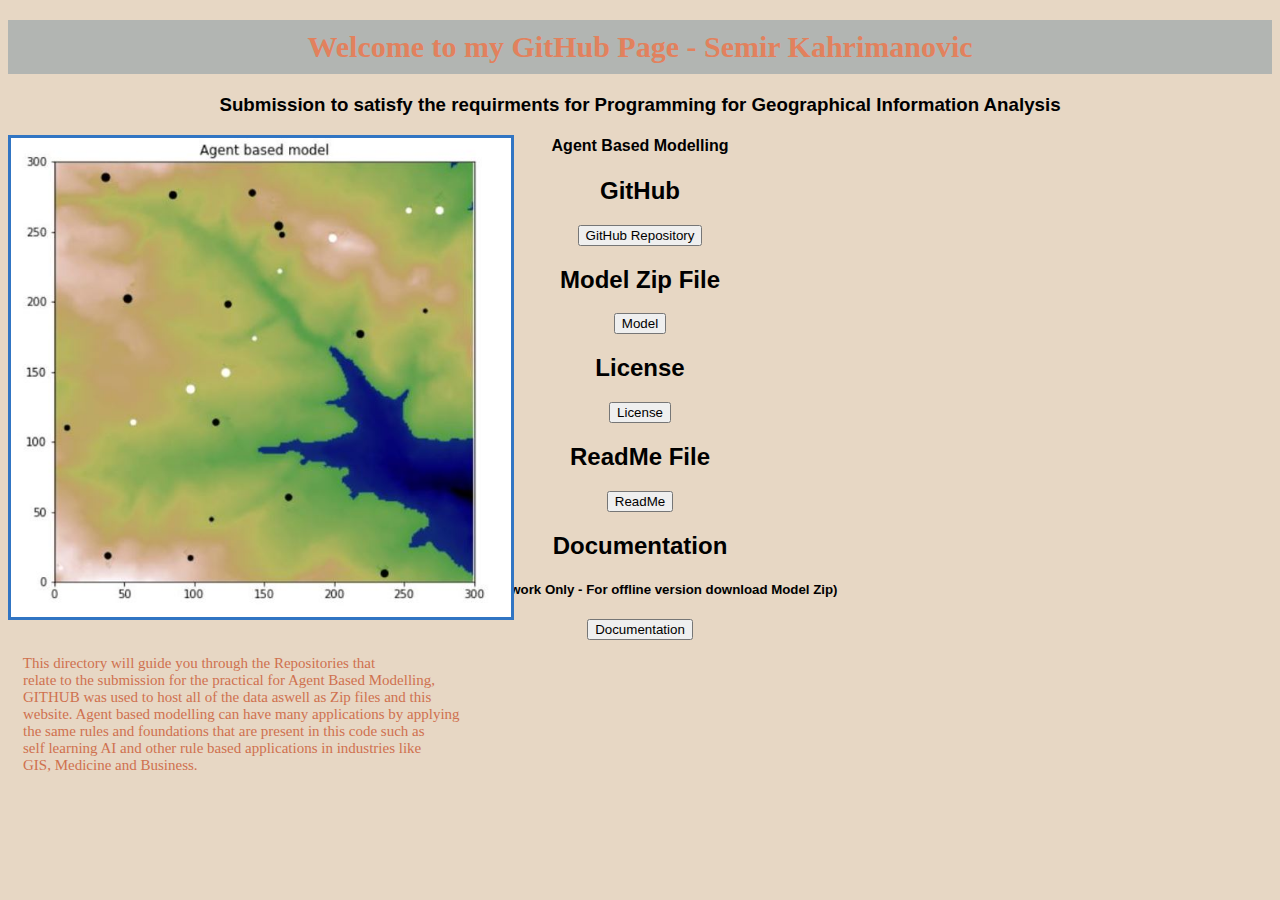
<file: index.html>
<!DOCTYPE html>
<html>

<head>

<title>Index</title>
<!--StyleSheet CSS for designing the HTML page and Text-->
<link rel="stylesheet" href="style.css">    

</head>

 

<Body>

<h1>Welcome to my GitHub Page - Semir Kahrimanovic</h1>
<h3>Submission to satisfy the requirments for Programming for Geographical Information Analysis</h3>


<img src="model.JPG" alt="Screenshot of Model">

<h4>Agent Based Modelling</h4>

<div class="container">
<h2>GitHub</H2>
<button onclick="window.location.href='https://github.com/SemirKahriman/SemirKahriman';" type="button">GitHub Repository</button>
<h2>Model Zip File</h2>
<button onclick="window.location.href='https://github.com/SemirKahriman/SemirKahriman/blob/main/Model.zip';" type="button">Model</button>
<h2>License</h2>
<button onclick="window.location.href='https://github.com/SemirKahriman/SemirKahriman/blob/main/LICENSE.txt';" type="button">License </button>
<h2>ReadMe File</h2>
<button onclick="window.location.href='https://github.com/SemirKahriman/SemirKahriman/blob/main/README.txt';" type="button">ReadMe </button>
<h2>Documentation</h2>
<h5>(Leeds Network Only - For offline version download Model Zip)</h5>
<button onclick="window.location.href='http://dialogplus.leeds.ac.uk/geog5870/web46/python/_build/index.html';" type="button">Documentation</button>
</div>

<pre>
    This directory will guide you through the Repositories that 
    relate to the submission for the practical for Agent Based Modelling, 
    GITHUB was used to host all of the data aswell as Zip files and this 
    website. Agent based modelling can have many applications by applying
    the same rules and foundations that are present in this code such as 
    self learning AI and other rule based applications in industries like
    GIS, Medicine and Business.
</pre>


</Body>

</html>
</file>
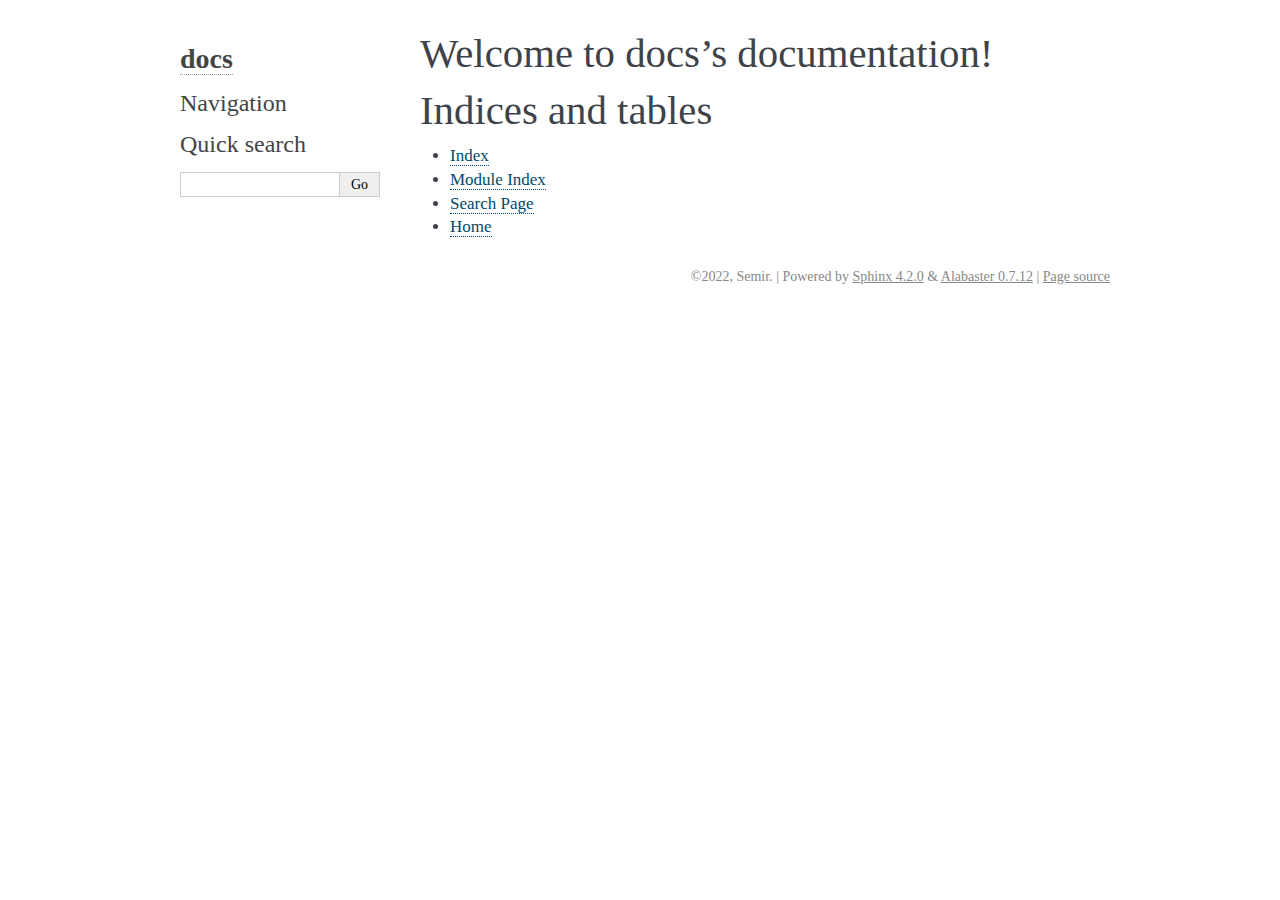
<file: _build/index.html>
<!DOCTYPE html>

<html>
  <head>
    <meta charset="utf-8" />
    <meta name="viewport" content="width=device-width, initial-scale=1.0" /><meta name="generator" content="Docutils 0.17.1: http://docutils.sourceforge.net/" />

    <title>Welcome to docs’s documentation! &#8212; docs 1 documentation</title>
    <link rel="stylesheet" type="text/css" href="_static/pygments.css" />
    <link rel="stylesheet" type="text/css" href="_static/alabaster.css" />
    <script data-url_root="./" id="documentation_options" src="_static/documentation_options.js"></script>
    <script src="_static/jquery.js"></script>
    <script src="_static/underscore.js"></script>
    <script src="_static/doctools.js"></script>
    <link rel="index" title="Index" href="genindex.html" />
    <link rel="search" title="Search" href="search.html" />
   
  <link rel="stylesheet" href="_static/custom.css" type="text/css" />
  
  
  <meta name="viewport" content="width=device-width, initial-scale=0.9, maximum-scale=0.9" />

  </head><body>
  

    <div class="document">
      <div class="documentwrapper">
        <div class="bodywrapper">
          

          <div class="body" role="main">
            
  <section id="welcome-to-docs-s-documentation">
<h1>Welcome to docs’s documentation!<a class="headerlink" href="#welcome-to-docs-s-documentation" title="Permalink to this headline">¶</a></h1>
<div class="toctree-wrapper compound">
</div>
</section>
<section id="indices-and-tables">
<h1>Indices and tables<a class="headerlink" href="#indices-and-tables" title="Permalink to this headline">¶</a></h1>
<ul class="simple">
<li><p><a class="reference internal" href="genindex.html"><span class="std std-ref">Index</span></a></p></li>
<li><p><a class="reference internal" href="py-modindex.html"><span class="std std-ref">Module Index</span></a></p></li>
<li><p><a class="reference internal" href="search.html"><span class="std std-ref">Search Page</span></a></p></li>
<li><p><a class="reference internal" href="https://semirkahriman.github.io/SemirKahriman/"><span class="std std-ref">Home</span></a></p></li>

</ul>
</section>


          </div>
          
        </div>
      </div>
      <div class="sphinxsidebar" role="navigation" aria-label="main navigation">
        <div class="sphinxsidebarwrapper">
<h1 class="logo"><a href="#">docs</a></h1>








<h3>Navigation</h3>

<div class="relations">
<h3>Related Topics</h3>
<ul>
  <li><a href="#">Documentation overview</a><ul>
  </ul></li>
</ul>
</div>
<div id="searchbox" style="display: none" role="search">
  <h3 id="searchlabel">Quick search</h3>
    <div class="searchformwrapper">
    <form class="search" action="search.html" method="get">
      <input type="text" name="q" aria-labelledby="searchlabel" autocomplete="off" autocorrect="off" autocapitalize="off" spellcheck="false"/>
      <input type="submit" value="Go" />
    </form>
    </div>
</div>
<script>$('#searchbox').show(0);</script>








        </div>
      </div>
      <div class="clearer"></div>
    </div>
    <div class="footer">
      &copy;2022, Semir.
      
      |
      Powered by <a href="http://sphinx-doc.org/">Sphinx 4.2.0</a>
      &amp; <a href="https://github.com/bitprophet/alabaster">Alabaster 0.7.12</a>
      
      |
      <a href="_sources/index.rst.txt"
          rel="nofollow">Page source</a>
    </div>

    

    
  </body>
</html>
</file>
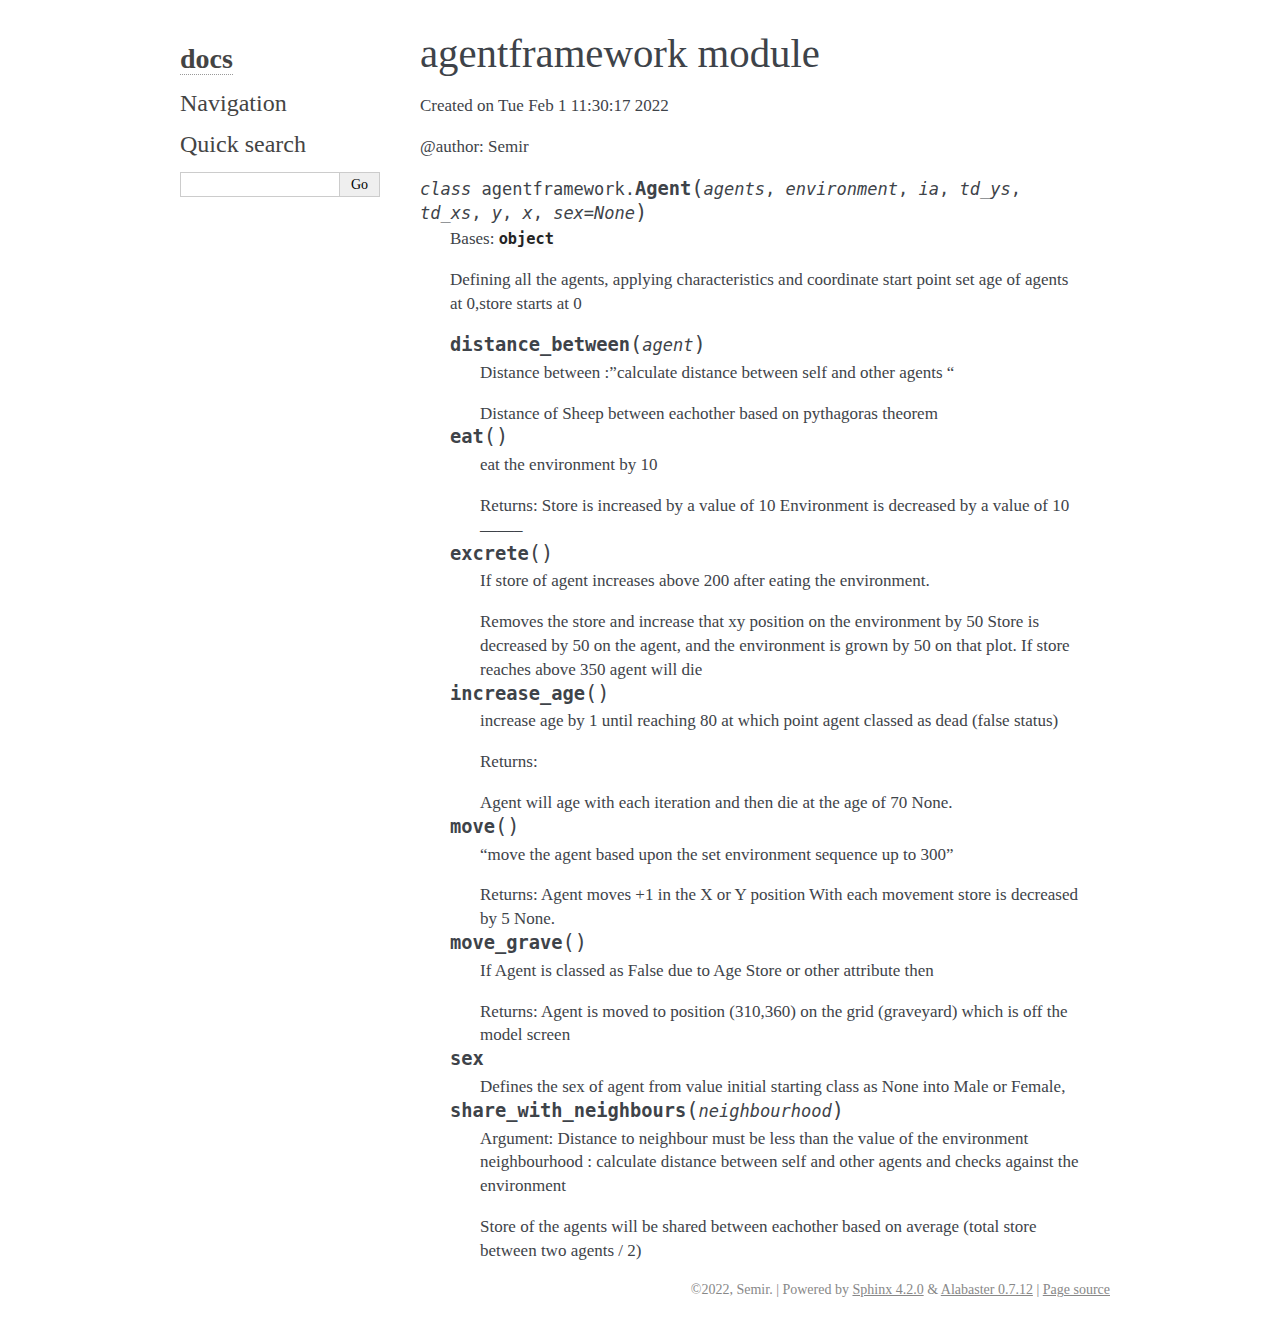
<file: _build/agentframework.html>
<!DOCTYPE html>

<html>
  <head>
    <meta charset="utf-8" />
    <meta name="viewport" content="width=device-width, initial-scale=1.0" /><meta name="generator" content="Docutils 0.17.1: http://docutils.sourceforge.net/" />

    <title>agentframework module &#8212; docs 1 documentation</title>
    <link rel="stylesheet" type="text/css" href="_static/pygments.css" />
    <link rel="stylesheet" type="text/css" href="_static/alabaster.css" />
    <script data-url_root="./" id="documentation_options" src="_static/documentation_options.js"></script>
    <script src="_static/jquery.js"></script>
    <script src="_static/underscore.js"></script>
    <script src="_static/doctools.js"></script>
    <link rel="index" title="Index" href="genindex.html" />
    <link rel="search" title="Search" href="search.html" />
   
  <link rel="stylesheet" href="_static/custom.css" type="text/css" />
  
  
  <meta name="viewport" content="width=device-width, initial-scale=0.9, maximum-scale=0.9" />

  </head><body>
  

    <div class="document">
      <div class="documentwrapper">
        <div class="bodywrapper">
          

          <div class="body" role="main">
            
  <section id="module-agentframework">
<span id="agentframework-module"></span><h1>agentframework module<a class="headerlink" href="#module-agentframework" title="Permalink to this headline">¶</a></h1>
<p>Created on Tue Feb  1 11:30:17 2022</p>
<p>&#64;author: Semir</p>
<dl class="py class">
<dt class="sig sig-object py" id="agentframework.Agent">
<em class="property"><span class="pre">class</span> </em><span class="sig-prename descclassname"><span class="pre">agentframework.</span></span><span class="sig-name descname"><span class="pre">Agent</span></span><span class="sig-paren">(</span><em class="sig-param"><span class="n"><span class="pre">agents</span></span></em>, <em class="sig-param"><span class="n"><span class="pre">environment</span></span></em>, <em class="sig-param"><span class="n"><span class="pre">ia</span></span></em>, <em class="sig-param"><span class="n"><span class="pre">td_ys</span></span></em>, <em class="sig-param"><span class="n"><span class="pre">td_xs</span></span></em>, <em class="sig-param"><span class="n"><span class="pre">y</span></span></em>, <em class="sig-param"><span class="n"><span class="pre">x</span></span></em>, <em class="sig-param"><span class="n"><span class="pre">sex</span></span><span class="o"><span class="pre">=</span></span><span class="default_value"><span class="pre">None</span></span></em><span class="sig-paren">)</span><a class="headerlink" href="#agentframework.Agent" title="Permalink to this definition">¶</a></dt>
<dd><p>Bases: <code class="xref py py-class docutils literal notranslate"><span class="pre">object</span></code></p>
<p>Defining all the agents, applying characteristics and coordinate start point set age of agents at 0,store starts at 0</p>
<dl class="py method">
<dt class="sig sig-object py" id="agentframework.Agent.distance_between">
<span class="sig-name descname"><span class="pre">distance_between</span></span><span class="sig-paren">(</span><em class="sig-param"><span class="n"><span class="pre">agent</span></span></em><span class="sig-paren">)</span><a class="headerlink" href="#agentframework.Agent.distance_between" title="Permalink to this definition">¶</a></dt>
<dd><p>Distance between :”calculate distance between self and other agents “</p>
<p>Distance of Sheep between eachother based on pythagoras theorem</p>
</dd></dl>

<dl class="py method">
<dt class="sig sig-object py" id="agentframework.Agent.eat">
<span class="sig-name descname"><span class="pre">eat</span></span><span class="sig-paren">(</span><span class="sig-paren">)</span><a class="headerlink" href="#agentframework.Agent.eat" title="Permalink to this definition">¶</a></dt>
<dd><p>eat the environment by 10</p>
<p>Returns:
Store is increased by a value of 10
Environment is decreased by a value of 10
——–</p>
</dd></dl>

<dl class="py method">
<dt class="sig sig-object py" id="agentframework.Agent.excrete">
<span class="sig-name descname"><span class="pre">excrete</span></span><span class="sig-paren">(</span><span class="sig-paren">)</span><a class="headerlink" href="#agentframework.Agent.excrete" title="Permalink to this definition">¶</a></dt>
<dd><p>If store of agent increases above 200 after eating the environment.</p>
<p>Removes the store and increase that xy position on the environment by 50
Store is decreased by 50 on the agent, and the environment is grown by 50 on that plot. 
If store reaches above 350 agent will die</p>
</dd></dl>

<dl class="py method">
<dt class="sig sig-object py" id="agentframework.Agent.increase_age">
<span class="sig-name descname"><span class="pre">increase_age</span></span><span class="sig-paren">(</span><span class="sig-paren">)</span><a class="headerlink" href="#agentframework.Agent.increase_age" title="Permalink to this definition">¶</a></dt>
<dd><p>increase age by 1 until reaching 80 at which point agent classed as dead (false status)</p>
<p>Returns:</p>
<p>Agent will age with each iteration and then die at the age of 70
None.</p>
</dd></dl>

<dl class="py method">
<dt class="sig sig-object py" id="agentframework.Agent.move">
<span class="sig-name descname"><span class="pre">move</span></span><span class="sig-paren">(</span><span class="sig-paren">)</span><a class="headerlink" href="#agentframework.Agent.move" title="Permalink to this definition">¶</a></dt>
<dd><p>“move the agent based upon the set environment sequence up to 300”</p>
<p>Returns:
Agent moves +1 in the X or Y position
With each movement store is decreased by 5
None.</p>
</dd></dl>

<dl class="py method">
<dt class="sig sig-object py" id="agentframework.Agent.move_grave">
<span class="sig-name descname"><span class="pre">move_grave</span></span><span class="sig-paren">(</span><span class="sig-paren">)</span><a class="headerlink" href="#agentframework.Agent.move_grave" title="Permalink to this definition">¶</a></dt>
<dd><p>If Agent is classed as False due to Age Store or other attribute then</p>
<p>Returns:
Agent is moved to position (310,360) on the grid (graveyard) which is off the model screen</p>
</dd></dl>

<dl class="py attribute">
<dt class="sig sig-object py" id="agentframework.Agent.sex">
<span class="sig-name descname"><span class="pre">sex</span></span><a class="headerlink" href="#agentframework.Agent.sex" title="Permalink to this definition">¶</a></dt>
<dd><p>Defines the sex of agent from value initial starting class as None into Male or Female,</p>
</dd></dl>

<dl class="py method">
<dt class="sig sig-object py" id="agentframework.Agent.share_with_neighbours">
<span class="sig-name descname"><span class="pre">share_with_neighbours</span></span><span class="sig-paren">(</span><em class="sig-param"><span class="n"><span class="pre">neighbourhood</span></span></em><span class="sig-paren">)</span><a class="headerlink" href="#agentframework.Agent.share_with_neighbours" title="Permalink to this definition">¶</a></dt>
<dd><p>Argument: Distance to neighbour must be less than the value of the environment
neighbourhood : calculate distance between self and other agents and checks against the environment</p>
<p>Store of the agents will be shared between eachother based on average (total store between two agents / 2)</p>
</dd></dl>

</dd></dl>

</section>


          </div>
          
        </div>
      </div>
      <div class="sphinxsidebar" role="navigation" aria-label="main navigation">
        <div class="sphinxsidebarwrapper">
<h1 class="logo"><a href="index.html">docs</a></h1>








<h3>Navigation</h3>

<div class="relations">
<h3>Related Topics</h3>
<ul>
  <li><a href="index.html">Documentation overview</a><ul>
  </ul></li>
</ul>
</div>
<div id="searchbox" style="display: none" role="search">
  <h3 id="searchlabel">Quick search</h3>
    <div class="searchformwrapper">
    <form class="search" action="search.html" method="get">
      <input type="text" name="q" aria-labelledby="searchlabel" autocomplete="off" autocorrect="off" autocapitalize="off" spellcheck="false"/>
      <input type="submit" value="Go" />
    </form>
    </div>
</div>
<script>$('#searchbox').show(0);</script>








        </div>
      </div>
      <div class="clearer"></div>
    </div>
    <div class="footer">
      &copy;2022, Semir.
      
      |
      Powered by <a href="http://sphinx-doc.org/">Sphinx 4.2.0</a>
      &amp; <a href="https://github.com/bitprophet/alabaster">Alabaster 0.7.12</a>
      
      |
      <a href="_sources/agentframework.rst.txt"
          rel="nofollow">Page source</a>
    </div>

    

    
  </body>
</html>
</file>
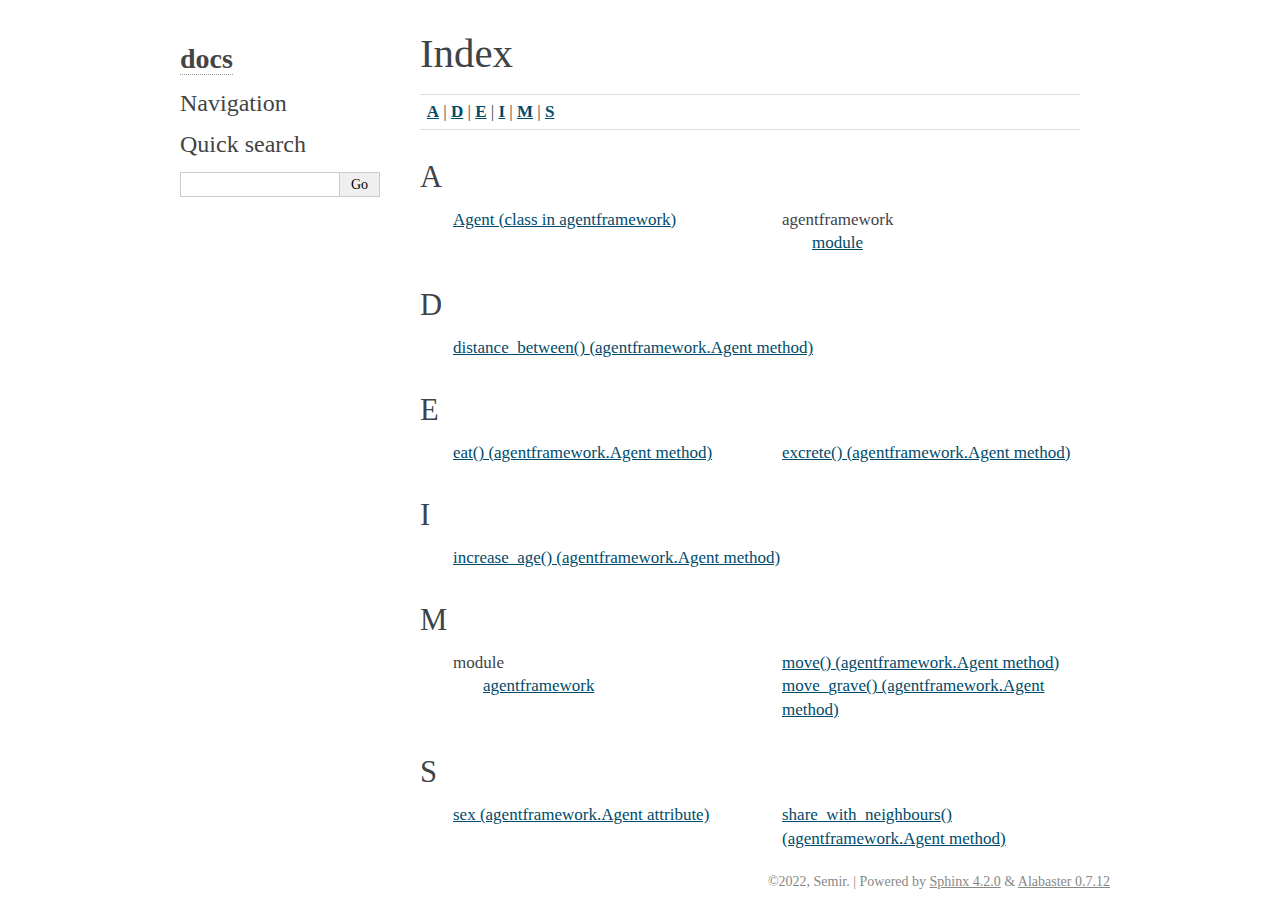
<file: _build/genindex.html>
<!DOCTYPE html>

<html>
  <head>
    <meta charset="utf-8" />
    <meta name="viewport" content="width=device-width, initial-scale=1.0" />
    <title>Index &#8212; docs 1 documentation</title>
    <link rel="stylesheet" type="text/css" href="_static/pygments.css" />
    <link rel="stylesheet" type="text/css" href="_static/alabaster.css" />
    <script data-url_root="./" id="documentation_options" src="_static/documentation_options.js"></script>
    <script src="_static/jquery.js"></script>
    <script src="_static/underscore.js"></script>
    <script src="_static/doctools.js"></script>
    <link rel="index" title="Index" href="#" />
    <link rel="search" title="Search" href="search.html" />
   
  <link rel="stylesheet" href="_static/custom.css" type="text/css" />
  
  
  <meta name="viewport" content="width=device-width, initial-scale=0.9, maximum-scale=0.9" />

  </head><body>
  

    <div class="document">
      <div class="documentwrapper">
        <div class="bodywrapper">
          

          <div class="body" role="main">
            

<h1 id="index">Index</h1>

<div class="genindex-jumpbox">
 <a href="#A"><strong>A</strong></a>
 | <a href="#D"><strong>D</strong></a>
 | <a href="#E"><strong>E</strong></a>
 | <a href="#I"><strong>I</strong></a>
 | <a href="#M"><strong>M</strong></a>
 | <a href="#S"><strong>S</strong></a>
 
</div>
<h2 id="A">A</h2>
<table style="width: 100%" class="indextable genindextable"><tr>
  <td style="width: 33%; vertical-align: top;"><ul>
      <li><a href="agentframework.html#agentframework.Agent">Agent (class in agentframework)</a>
</li>
  </ul></td>
  <td style="width: 33%; vertical-align: top;"><ul>
      <li>
    agentframework

      <ul>
        <li><a href="agentframework.html#module-agentframework">module</a>
</li>
      </ul></li>
  </ul></td>
</tr></table>

<h2 id="D">D</h2>
<table style="width: 100%" class="indextable genindextable"><tr>
  <td style="width: 33%; vertical-align: top;"><ul>
      <li><a href="agentframework.html#agentframework.Agent.distance_between">distance_between() (agentframework.Agent method)</a>
</li>
  </ul></td>
</tr></table>

<h2 id="E">E</h2>
<table style="width: 100%" class="indextable genindextable"><tr>
  <td style="width: 33%; vertical-align: top;"><ul>
      <li><a href="agentframework.html#agentframework.Agent.eat">eat() (agentframework.Agent method)</a>
</li>
  </ul></td>
  <td style="width: 33%; vertical-align: top;"><ul>
      <li><a href="agentframework.html#agentframework.Agent.excrete">excrete() (agentframework.Agent method)</a>
</li>
  </ul></td>
</tr></table>

<h2 id="I">I</h2>
<table style="width: 100%" class="indextable genindextable"><tr>
  <td style="width: 33%; vertical-align: top;"><ul>
      <li><a href="agentframework.html#agentframework.Agent.increase_age">increase_age() (agentframework.Agent method)</a>
</li>
  </ul></td>
</tr></table>

<h2 id="M">M</h2>
<table style="width: 100%" class="indextable genindextable"><tr>
  <td style="width: 33%; vertical-align: top;"><ul>
      <li>
    module

      <ul>
        <li><a href="agentframework.html#module-agentframework">agentframework</a>
</li>
      </ul></li>
  </ul></td>
  <td style="width: 33%; vertical-align: top;"><ul>
      <li><a href="agentframework.html#agentframework.Agent.move">move() (agentframework.Agent method)</a>
</li>
      <li><a href="agentframework.html#agentframework.Agent.move_grave">move_grave() (agentframework.Agent method)</a>
</li>
  </ul></td>
</tr></table>

<h2 id="S">S</h2>
<table style="width: 100%" class="indextable genindextable"><tr>
  <td style="width: 33%; vertical-align: top;"><ul>
      <li><a href="agentframework.html#agentframework.Agent.sex">sex (agentframework.Agent attribute)</a>
</li>
  </ul></td>
  <td style="width: 33%; vertical-align: top;"><ul>
      <li><a href="agentframework.html#agentframework.Agent.share_with_neighbours">share_with_neighbours() (agentframework.Agent method)</a>
</li>
  </ul></td>
</tr></table>



          </div>
          
        </div>
      </div>
      <div class="sphinxsidebar" role="navigation" aria-label="main navigation">
        <div class="sphinxsidebarwrapper">
<h1 class="logo"><a href="index.html">docs</a></h1>








<h3>Navigation</h3>

<div class="relations">
<h3>Related Topics</h3>
<ul>
  <li><a href="index.html">Documentation overview</a><ul>
  </ul></li>
</ul>
</div>
<div id="searchbox" style="display: none" role="search">
  <h3 id="searchlabel">Quick search</h3>
    <div class="searchformwrapper">
    <form class="search" action="search.html" method="get">
      <input type="text" name="q" aria-labelledby="searchlabel" autocomplete="off" autocorrect="off" autocapitalize="off" spellcheck="false"/>
      <input type="submit" value="Go" />
    </form>
    </div>
</div>
<script>$('#searchbox').show(0);</script>








        </div>
      </div>
      <div class="clearer"></div>
    </div>
    <div class="footer">
      &copy;2022, Semir.
      
      |
      Powered by <a href="http://sphinx-doc.org/">Sphinx 4.2.0</a>
      &amp; <a href="https://github.com/bitprophet/alabaster">Alabaster 0.7.12</a>
      
    </div>

    

    
  </body>
</html>
</file>
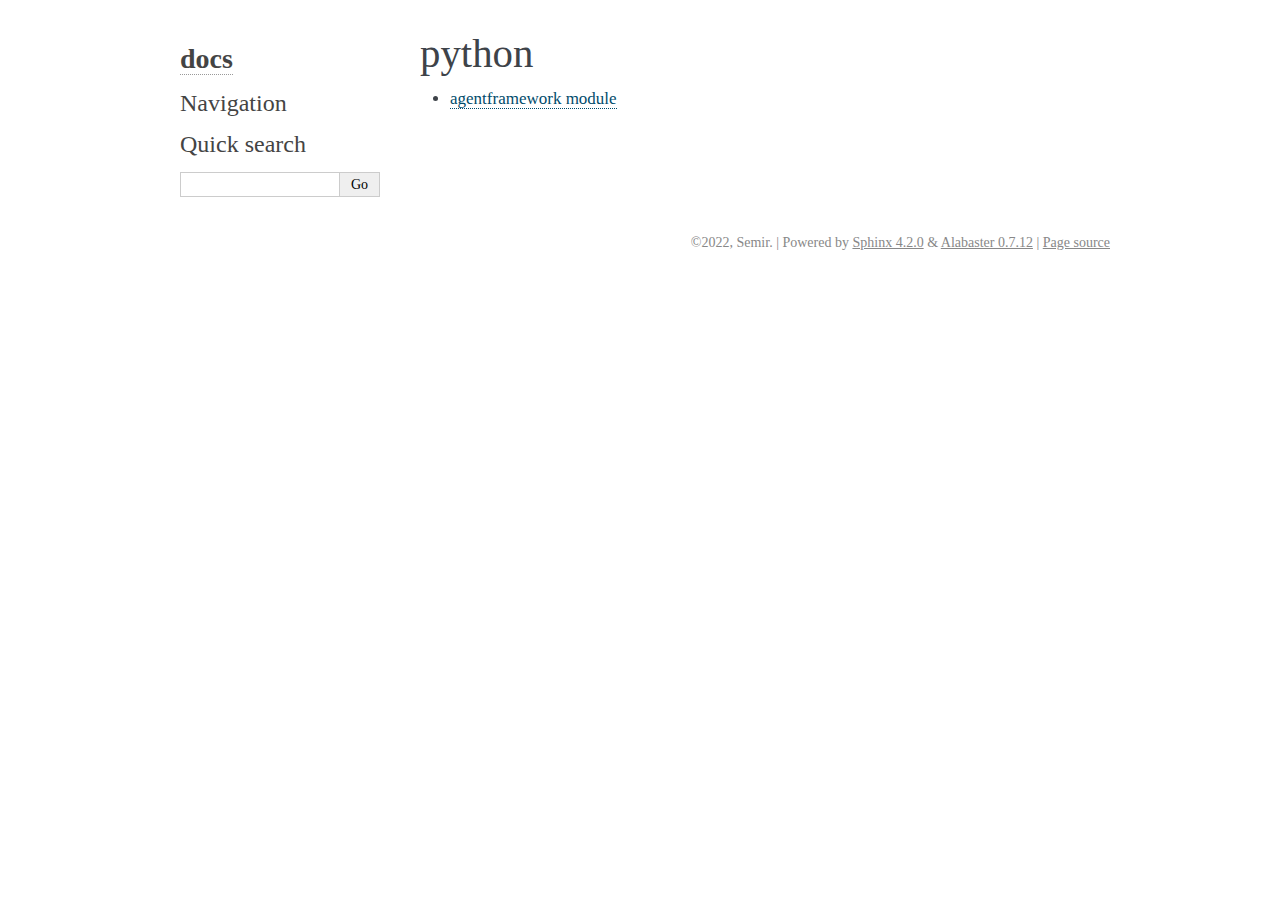
<file: _build/modules.html>
<!DOCTYPE html>

<html>
  <head>
    <meta charset="utf-8" />
    <meta name="viewport" content="width=device-width, initial-scale=1.0" /><meta name="generator" content="Docutils 0.17.1: http://docutils.sourceforge.net/" />

    <title>python &#8212; docs 1 documentation</title>
    <link rel="stylesheet" type="text/css" href="_static/pygments.css" />
    <link rel="stylesheet" type="text/css" href="_static/alabaster.css" />
    <script data-url_root="./" id="documentation_options" src="_static/documentation_options.js"></script>
    <script src="_static/jquery.js"></script>
    <script src="_static/underscore.js"></script>
    <script src="_static/doctools.js"></script>
    <link rel="index" title="Index" href="genindex.html" />
    <link rel="search" title="Search" href="search.html" />
   
  <link rel="stylesheet" href="_static/custom.css" type="text/css" />
  
  
  <meta name="viewport" content="width=device-width, initial-scale=0.9, maximum-scale=0.9" />

  </head><body>
  

    <div class="document">
      <div class="documentwrapper">
        <div class="bodywrapper">
          

          <div class="body" role="main">
            
  <section id="python">
<h1>python<a class="headerlink" href="#python" title="Permalink to this headline">¶</a></h1>
<div class="toctree-wrapper compound">
<ul>
<li class="toctree-l1"><a class="reference internal" href="agentframework.html">agentframework module</a></li>
</ul>
</div>
</section>


          </div>
          
        </div>
      </div>
      <div class="sphinxsidebar" role="navigation" aria-label="main navigation">
        <div class="sphinxsidebarwrapper">
<h1 class="logo"><a href="index.html">docs</a></h1>








<h3>Navigation</h3>

<div class="relations">
<h3>Related Topics</h3>
<ul>
  <li><a href="index.html">Documentation overview</a><ul>
  </ul></li>
</ul>
</div>
<div id="searchbox" style="display: none" role="search">
  <h3 id="searchlabel">Quick search</h3>
    <div class="searchformwrapper">
    <form class="search" action="search.html" method="get">
      <input type="text" name="q" aria-labelledby="searchlabel" autocomplete="off" autocorrect="off" autocapitalize="off" spellcheck="false"/>
      <input type="submit" value="Go" />
    </form>
    </div>
</div>
<script>$('#searchbox').show(0);</script>








        </div>
      </div>
      <div class="clearer"></div>
    </div>
    <div class="footer">
      &copy;2022, Semir.
      
      |
      Powered by <a href="http://sphinx-doc.org/">Sphinx 4.2.0</a>
      &amp; <a href="https://github.com/bitprophet/alabaster">Alabaster 0.7.12</a>
      
      |
      <a href="_sources/modules.rst.txt"
          rel="nofollow">Page source</a>
    </div>

    

    
  </body>
</html>
</file>
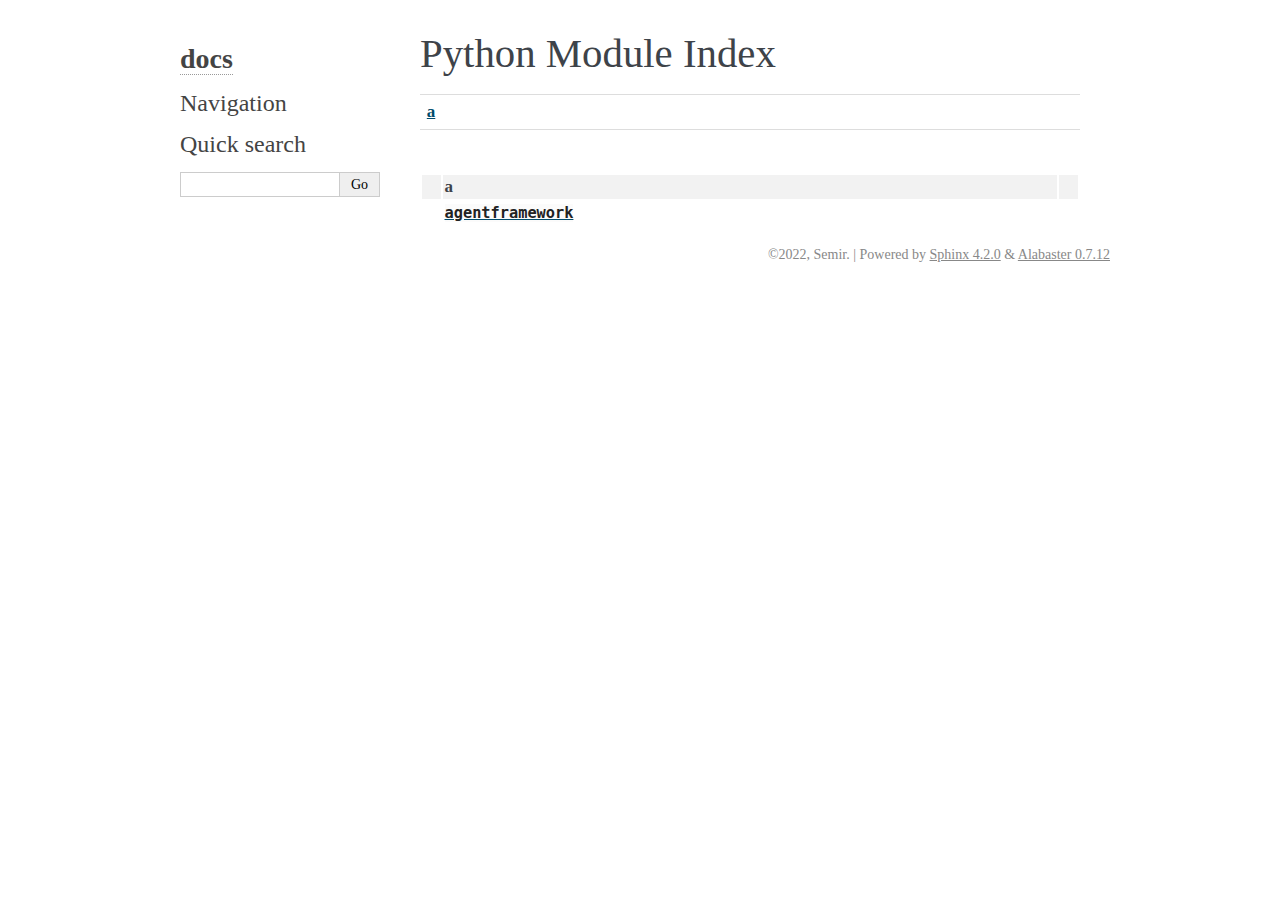
<file: _build/py-modindex.html>
<!DOCTYPE html>

<html>
  <head>
    <meta charset="utf-8" />
    <meta name="viewport" content="width=device-width, initial-scale=1.0" />
    <title>Python Module Index &#8212; docs 1 documentation</title>
    <link rel="stylesheet" type="text/css" href="_static/pygments.css" />
    <link rel="stylesheet" type="text/css" href="_static/alabaster.css" />
    <script data-url_root="./" id="documentation_options" src="_static/documentation_options.js"></script>
    <script src="_static/jquery.js"></script>
    <script src="_static/underscore.js"></script>
    <script src="_static/doctools.js"></script>
    <link rel="index" title="Index" href="genindex.html" />
    <link rel="search" title="Search" href="search.html" />

   
  <link rel="stylesheet" href="_static/custom.css" type="text/css" />
  
  
  <meta name="viewport" content="width=device-width, initial-scale=0.9, maximum-scale=0.9" />


    <script>
      DOCUMENTATION_OPTIONS.COLLAPSE_INDEX = true;
    </script>


  </head><body>
  

    <div class="document">
      <div class="documentwrapper">
        <div class="bodywrapper">
          

          <div class="body" role="main">
            

   <h1>Python Module Index</h1>

   <div class="modindex-jumpbox">
   <a href="#cap-a"><strong>a</strong></a>
   </div>

   <table class="indextable modindextable">
     <tr class="pcap"><td></td><td>&#160;</td><td></td></tr>
     <tr class="cap" id="cap-a"><td></td><td>
       <strong>a</strong></td><td></td></tr>
     <tr>
       <td></td>
       <td>
       <a href="agentframework.html#module-agentframework"><code class="xref">agentframework</code></a></td><td>
       <em></em></td></tr>
   </table>


          </div>
          
        </div>
      </div>
      <div class="sphinxsidebar" role="navigation" aria-label="main navigation">
        <div class="sphinxsidebarwrapper">
<h1 class="logo"><a href="index.html">docs</a></h1>








<h3>Navigation</h3>

<div class="relations">
<h3>Related Topics</h3>
<ul>
  <li><a href="index.html">Documentation overview</a><ul>
  </ul></li>
</ul>
</div>
<div id="searchbox" style="display: none" role="search">
  <h3 id="searchlabel">Quick search</h3>
    <div class="searchformwrapper">
    <form class="search" action="search.html" method="get">
      <input type="text" name="q" aria-labelledby="searchlabel" autocomplete="off" autocorrect="off" autocapitalize="off" spellcheck="false"/>
      <input type="submit" value="Go" />
    </form>
    </div>
</div>
<script>$('#searchbox').show(0);</script>








        </div>
      </div>
      <div class="clearer"></div>
    </div>
    <div class="footer">
      &copy;2022, Semir.
      
      |
      Powered by <a href="http://sphinx-doc.org/">Sphinx 4.2.0</a>
      &amp; <a href="https://github.com/bitprophet/alabaster">Alabaster 0.7.12</a>
      
    </div>

    

    
  </body>
</html>
</file>
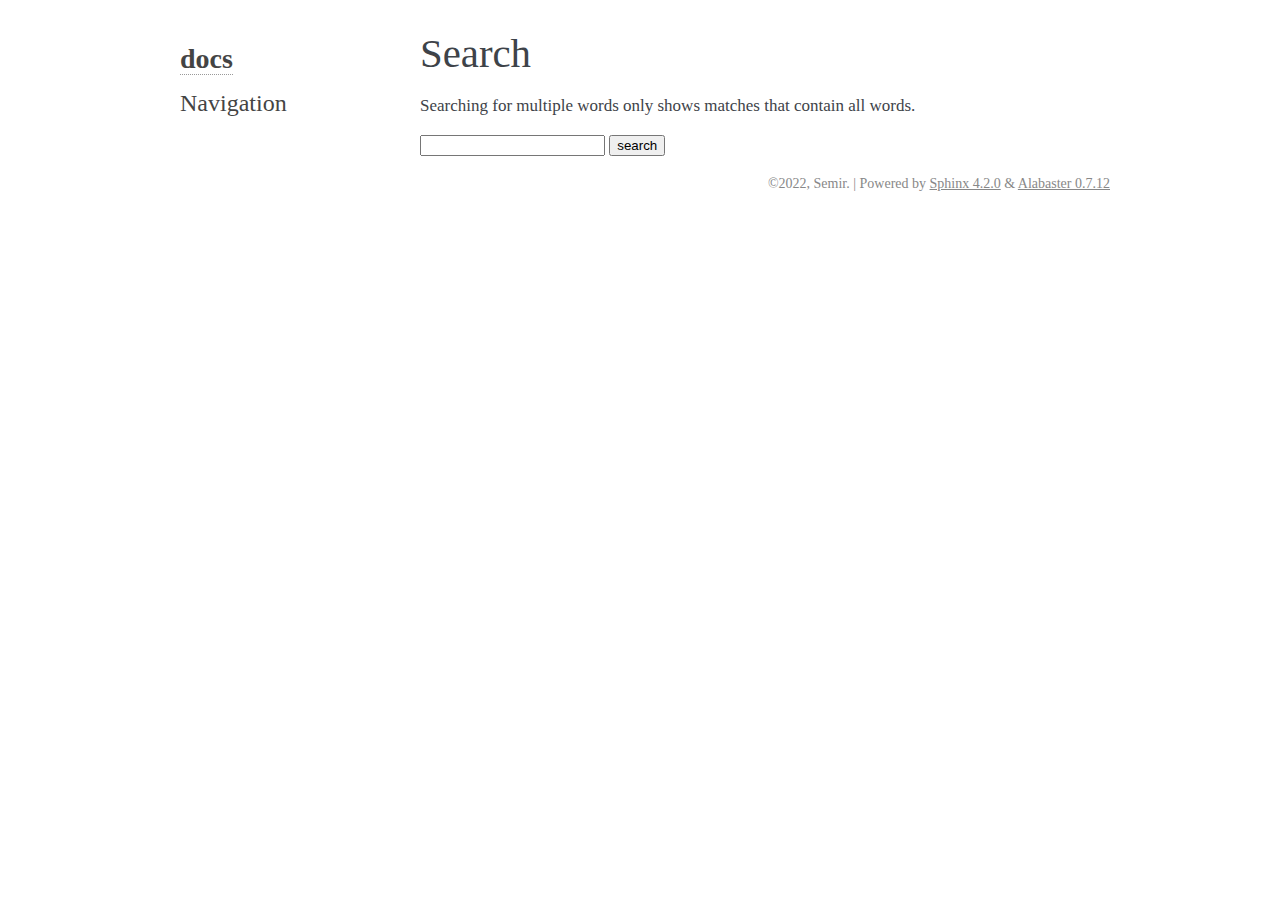
<file: _build/search.html>
<!DOCTYPE html>

<html>
  <head>
    <meta charset="utf-8" />
    <meta name="viewport" content="width=device-width, initial-scale=1.0" />
    <title>Search &#8212; docs 1 documentation</title>
    <link rel="stylesheet" type="text/css" href="_static/pygments.css" />
    <link rel="stylesheet" type="text/css" href="_static/alabaster.css" />
    
    <script data-url_root="./" id="documentation_options" src="_static/documentation_options.js"></script>
    <script src="_static/jquery.js"></script>
    <script src="_static/underscore.js"></script>
    <script src="_static/doctools.js"></script>
    <script src="_static/searchtools.js"></script>
    <script src="_static/language_data.js"></script>
    <link rel="index" title="Index" href="genindex.html" />
    <link rel="search" title="Search" href="#" />
  <script src="searchindex.js" defer></script>
  
   
  <link rel="stylesheet" href="_static/custom.css" type="text/css" />
  
  
  <meta name="viewport" content="width=device-width, initial-scale=0.9, maximum-scale=0.9" />


  </head><body>
  

    <div class="document">
      <div class="documentwrapper">
        <div class="bodywrapper">
          

          <div class="body" role="main">
            
  <h1 id="search-documentation">Search</h1>
  
  <noscript>
  <div class="admonition warning">
  <p>
    Please activate JavaScript to enable the search
    functionality.
  </p>
  </div>
  </noscript>
  
  
  <p>
    Searching for multiple words only shows matches that contain
    all words.
  </p>
  
  
  <form action="" method="get">
    <input type="text" name="q" aria-labelledby="search-documentation" value="" autocomplete="off" autocorrect="off" autocapitalize="off" spellcheck="false"/>
    <input type="submit" value="search" />
    <span id="search-progress" style="padding-left: 10px"></span>
  </form>
  
  
  
  <div id="search-results">
  
  </div>
  

          </div>
          
        </div>
      </div>
      <div class="sphinxsidebar" role="navigation" aria-label="main navigation">
        <div class="sphinxsidebarwrapper">
<h1 class="logo"><a href="index.html">docs</a></h1>








<h3>Navigation</h3>

<div class="relations">
<h3>Related Topics</h3>
<ul>
  <li><a href="index.html">Documentation overview</a><ul>
  </ul></li>
</ul>
</div>








        </div>
      </div>
      <div class="clearer"></div>
    </div>
    <div class="footer">
      &copy;2022, Semir.
      
      |
      Powered by <a href="http://sphinx-doc.org/">Sphinx 4.2.0</a>
      &amp; <a href="https://github.com/bitprophet/alabaster">Alabaster 0.7.12</a>
      
    </div>

    

    
  </body>
</html>
</file>
<file: style.css>
h1{
    margin-left: auto;
    text-align:center;
    background: rgb(178, 181, 178);
    padding: 10px;
    margin-right:auto;
    font-size: 30px;
	color: rgb(226, 129, 93);
    font-family:cursive
}
h3{    
    text-align:center;
    font-family:Arial, Helvetica, sans-serif;
}
h2{  
    text-align:center;
    font-family:Arial, Helvetica, sans-serif;
}
h4{   
    text-align:center;
    font-size: 30;
    font-family:Arial, Helvetica, sans-serif;
}
.container{   
    text-align:center;
    font-family:Arial, Helvetica, sans-serif;
}
img {
    position: absolute;
    width: 500px;
    height: 200px;
    height: auto;
    border: 3px solid #3175c3;} 
body {
    background-color: #e7d7c4;
    }
pre{
    font-size: 15px;
	color: rgb(207, 113, 79);
    font-family:cursive
}
</file>
<file: _build/_static/pygments.css>
pre { line-height: 125%; }
td.linenos .normal { color: inherit; background-color: transparent; padding-left: 5px; padding-right: 5px; }
span.linenos { color: inherit; background-color: transparent; padding-left: 5px; padding-right: 5px; }
td.linenos .special { color: #000000; background-color: #ffffc0; padding-left: 5px; padding-right: 5px; }
span.linenos.special { color: #000000; background-color: #ffffc0; padding-left: 5px; padding-right: 5px; }
.highlight .hll { background-color: #ffffcc }
.highlight { background: #f8f8f8; }
.highlight .c { color: #8f5902; font-style: italic } /* Comment */
.highlight .err { color: #a40000; border: 1px solid #ef2929 } /* Error */
.highlight .g { color: #000000 } /* Generic */
.highlight .k { color: #004461; font-weight: bold } /* Keyword */
.highlight .l { color: #000000 } /* Literal */
.highlight .n { color: #000000 } /* Name */
.highlight .o { color: #582800 } /* Operator */
.highlight .x { color: #000000 } /* Other */
.highlight .p { color: #000000; font-weight: bold } /* Punctuation */
.highlight .ch { color: #8f5902; font-style: italic } /* Comment.Hashbang */
.highlight .cm { color: #8f5902; font-style: italic } /* Comment.Multiline */
.highlight .cp { color: #8f5902 } /* Comment.Preproc */
.highlight .cpf { color: #8f5902; font-style: italic } /* Comment.PreprocFile */
.highlight .c1 { color: #8f5902; font-style: italic } /* Comment.Single */
.highlight .cs { color: #8f5902; font-style: italic } /* Comment.Special */
.highlight .gd { color: #a40000 } /* Generic.Deleted */
.highlight .ge { color: #000000; font-style: italic } /* Generic.Emph */
.highlight .gr { color: #ef2929 } /* Generic.Error */
.highlight .gh { color: #000080; font-weight: bold } /* Generic.Heading */
.highlight .gi { color: #00A000 } /* Generic.Inserted */
.highlight .go { color: #888888 } /* Generic.Output */
.highlight .gp { color: #745334 } /* Generic.Prompt */
.highlight .gs { color: #000000; font-weight: bold } /* Generic.Strong */
.highlight .gu { color: #800080; font-weight: bold } /* Generic.Subheading */
.highlight .gt { color: #a40000; font-weight: bold } /* Generic.Traceback */
.highlight .kc { color: #004461; font-weight: bold } /* Keyword.Constant */
.highlight .kd { color: #004461; font-weight: bold } /* Keyword.Declaration */
.highlight .kn { color: #004461; font-weight: bold } /* Keyword.Namespace */
.highlight .kp { color: #004461; font-weight: bold } /* Keyword.Pseudo */
.highlight .kr { color: #004461; font-weight: bold } /* Keyword.Reserved */
.highlight .kt { color: #004461; font-weight: bold } /* Keyword.Type */
.highlight .ld { color: #000000 } /* Literal.Date */
.highlight .m { color: #990000 } /* Literal.Number */
.highlight .s { color: #4e9a06 } /* Literal.String */
.highlight .na { color: #c4a000 } /* Name.Attribute */
.highlight .nb { color: #004461 } /* Name.Builtin */
.highlight .nc { color: #000000 } /* Name.Class */
.highlight .no { color: #000000 } /* Name.Constant */
.highlight .nd { color: #888888 } /* Name.Decorator */
.highlight .ni { color: #ce5c00 } /* Name.Entity */
.highlight .ne { color: #cc0000; font-weight: bold } /* Name.Exception */
.highlight .nf { color: #000000 } /* Name.Function */
.highlight .nl { color: #f57900 } /* Name.Label */
.highlight .nn { color: #000000 } /* Name.Namespace */
.highlight .nx { color: #000000 } /* Name.Other */
.highlight .py { color: #000000 } /* Name.Property */
.highlight .nt { color: #004461; font-weight: bold } /* Name.Tag */
.highlight .nv { color: #000000 } /* Name.Variable */
.highlight .ow { color: #004461; font-weight: bold } /* Operator.Word */
.highlight .w { color: #f8f8f8; text-decoration: underline } /* Text.Whitespace */
.highlight .mb { color: #990000 } /* Literal.Number.Bin */
.highlight .mf { color: #990000 } /* Literal.Number.Float */
.highlight .mh { color: #990000 } /* Literal.Number.Hex */
.highlight .mi { color: #990000 } /* Literal.Number.Integer */
.highlight .mo { color: #990000 } /* Literal.Number.Oct */
.highlight .sa { color: #4e9a06 } /* Literal.String.Affix */
.highlight .sb { color: #4e9a06 } /* Literal.String.Backtick */
.highlight .sc { color: #4e9a06 } /* Literal.String.Char */
.highlight .dl { color: #4e9a06 } /* Literal.String.Delimiter */
.highlight .sd { color: #8f5902; font-style: italic } /* Literal.String.Doc */
.highlight .s2 { color: #4e9a06 } /* Literal.String.Double */
.highlight .se { color: #4e9a06 } /* Literal.String.Escape */
.highlight .sh { color: #4e9a06 } /* Literal.String.Heredoc */
.highlight .si { color: #4e9a06 } /* Literal.String.Interpol */
.highlight .sx { color: #4e9a06 } /* Literal.String.Other */
.highlight .sr { color: #4e9a06 } /* Literal.String.Regex */
.highlight .s1 { color: #4e9a06 } /* Literal.String.Single */
.highlight .ss { color: #4e9a06 } /* Literal.String.Symbol */
.highlight .bp { color: #3465a4 } /* Name.Builtin.Pseudo */
.highlight .fm { color: #000000 } /* Name.Function.Magic */
.highlight .vc { color: #000000 } /* Name.Variable.Class */
.highlight .vg { color: #000000 } /* Name.Variable.Global */
.highlight .vi { color: #000000 } /* Name.Variable.Instance */
.highlight .vm { color: #000000 } /* Name.Variable.Magic */
.highlight .il { color: #990000 } /* Literal.Number.Integer.Long */
</file>
<file: _build/_static/alabaster.css>
@import url("basic.css");

/* -- page layout ----------------------------------------------------------- */

body {
    font-family: Georgia, serif;
    font-size: 17px;
    background-color: #fff;
    color: #000;
    margin: 0;
    padding: 0;
}


div.document {
    width: 940px;
    margin: 30px auto 0 auto;
}

div.documentwrapper {
    float: left;
    width: 100%;
}

div.bodywrapper {
    margin: 0 0 0 220px;
}

div.sphinxsidebar {
    width: 220px;
    font-size: 14px;
    line-height: 1.5;
}

hr {
    border: 1px solid #B1B4B6;
}

div.body {
    background-color: #fff;
    color: #3E4349;
    padding: 0 30px 0 30px;
}

div.body > .section {
    text-align: left;
}

div.footer {
    width: 940px;
    margin: 20px auto 30px auto;
    font-size: 14px;
    color: #888;
    text-align: right;
}

div.footer a {
    color: #888;
}

p.caption {
    font-family: inherit;
    font-size: inherit;
}


div.relations {
    display: none;
}


div.sphinxsidebar a {
    color: #444;
    text-decoration: none;
    border-bottom: 1px dotted #999;
}

div.sphinxsidebar a:hover {
    border-bottom: 1px solid #999;
}

div.sphinxsidebarwrapper {
    padding: 18px 10px;
}

div.sphinxsidebarwrapper p.logo {
    padding: 0;
    margin: -10px 0 0 0px;
    text-align: center;
}

div.sphinxsidebarwrapper h1.logo {
    margin-top: -10px;
    text-align: center;
    margin-bottom: 5px;
    text-align: left;
}

div.sphinxsidebarwrapper h1.logo-name {
    margin-top: 0px;
}

div.sphinxsidebarwrapper p.blurb {
    margin-top: 0;
    font-style: normal;
}

div.sphinxsidebar h3,
div.sphinxsidebar h4 {
    font-family: Georgia, serif;
    color: #444;
    font-size: 24px;
    font-weight: normal;
    margin: 0 0 5px 0;
    padding: 0;
}

div.sphinxsidebar h4 {
    font-size: 20px;
}

div.sphinxsidebar h3 a {
    color: #444;
}

div.sphinxsidebar p.logo a,
div.sphinxsidebar h3 a,
div.sphinxsidebar p.logo a:hover,
div.sphinxsidebar h3 a:hover {
    border: none;
}

div.sphinxsidebar p {
    color: #555;
    margin: 10px 0;
}

div.sphinxsidebar ul {
    margin: 10px 0;
    padding: 0;
    color: #000;
}

div.sphinxsidebar ul li.toctree-l1 > a {
    font-size: 120%;
}

div.sphinxsidebar ul li.toctree-l2 > a {
    font-size: 110%;
}

div.sphinxsidebar input {
    border: 1px solid #CCC;
    font-family: Georgia, serif;
    font-size: 1em;
}

div.sphinxsidebar hr {
    border: none;
    height: 1px;
    color: #AAA;
    background: #AAA;

    text-align: left;
    margin-left: 0;
    width: 50%;
}

div.sphinxsidebar .badge {
    border-bottom: none;
}

div.sphinxsidebar .badge:hover {
    border-bottom: none;
}

/* To address an issue with donation coming after search */
div.sphinxsidebar h3.donation {
    margin-top: 10px;
}

/* -- body styles ----------------------------------------------------------- */

a {
    color: #004B6B;
    text-decoration: underline;
}

a:hover {
    color: #6D4100;
    text-decoration: underline;
}

div.body h1,
div.body h2,
div.body h3,
div.body h4,
div.body h5,
div.body h6 {
    font-family: Georgia, serif;
    font-weight: normal;
    margin: 30px 0px 10px 0px;
    padding: 0;
}

div.body h1 { margin-top: 0; padding-top: 0; font-size: 240%; }
div.body h2 { font-size: 180%; }
div.body h3 { font-size: 150%; }
div.body h4 { font-size: 130%; }
div.body h5 { font-size: 100%; }
div.body h6 { font-size: 100%; }

a.headerlink {
    color: #DDD;
    padding: 0 4px;
    text-decoration: none;
}

a.headerlink:hover {
    color: #444;
    background: #EAEAEA;
}

div.body p, div.body dd, div.body li {
    line-height: 1.4em;
}

div.admonition {
    margin: 20px 0px;
    padding: 10px 30px;
    background-color: #EEE;
    border: 1px solid #CCC;
}

div.admonition tt.xref, div.admonition code.xref, div.admonition a tt {
    background-color: #FBFBFB;
    border-bottom: 1px solid #fafafa;
}

div.admonition p.admonition-title {
    font-family: Georgia, serif;
    font-weight: normal;
    font-size: 24px;
    margin: 0 0 10px 0;
    padding: 0;
    line-height: 1;
}

div.admonition p.last {
    margin-bottom: 0;
}

div.highlight {
    background-color: #fff;
}

dt:target, .highlight {
    background: #FAF3E8;
}

div.warning {
    background-color: #FCC;
    border: 1px solid #FAA;
}

div.danger {
    background-color: #FCC;
    border: 1px solid #FAA;
    -moz-box-shadow: 2px 2px 4px #D52C2C;
    -webkit-box-shadow: 2px 2px 4px #D52C2C;
    box-shadow: 2px 2px 4px #D52C2C;
}

div.error {
    background-color: #FCC;
    border: 1px solid #FAA;
    -moz-box-shadow: 2px 2px 4px #D52C2C;
    -webkit-box-shadow: 2px 2px 4px #D52C2C;
    box-shadow: 2px 2px 4px #D52C2C;
}

div.caution {
    background-color: #FCC;
    border: 1px solid #FAA;
}

div.attention {
    background-color: #FCC;
    border: 1px solid #FAA;
}

div.important {
    background-color: #EEE;
    border: 1px solid #CCC;
}

div.note {
    background-color: #EEE;
    border: 1px solid #CCC;
}

div.tip {
    background-color: #EEE;
    border: 1px solid #CCC;
}

div.hint {
    background-color: #EEE;
    border: 1px solid #CCC;
}

div.seealso {
    background-color: #EEE;
    border: 1px solid #CCC;
}

div.topic {
    background-color: #EEE;
}

p.admonition-title {
    display: inline;
}

p.admonition-title:after {
    content: ":";
}

pre, tt, code {
    font-family: 'Consolas', 'Menlo', 'DejaVu Sans Mono', 'Bitstream Vera Sans Mono', monospace;
    font-size: 0.9em;
}

.hll {
    background-color: #FFC;
    margin: 0 -12px;
    padding: 0 12px;
    display: block;
}

img.screenshot {
}

tt.descname, tt.descclassname, code.descname, code.descclassname {
    font-size: 0.95em;
}

tt.descname, code.descname {
    padding-right: 0.08em;
}

img.screenshot {
    -moz-box-shadow: 2px 2px 4px #EEE;
    -webkit-box-shadow: 2px 2px 4px #EEE;
    box-shadow: 2px 2px 4px #EEE;
}

table.docutils {
    border: 1px solid #888;
    -moz-box-shadow: 2px 2px 4px #EEE;
    -webkit-box-shadow: 2px 2px 4px #EEE;
    box-shadow: 2px 2px 4px #EEE;
}

table.docutils td, table.docutils th {
    border: 1px solid #888;
    padding: 0.25em 0.7em;
}

table.field-list, table.footnote {
    border: none;
    -moz-box-shadow: none;
    -webkit-box-shadow: none;
    box-shadow: none;
}

table.footnote {
    margin: 15px 0;
    width: 100%;
    border: 1px solid #EEE;
    background: #FDFDFD;
    font-size: 0.9em;
}

table.footnote + table.footnote {
    margin-top: -15px;
    border-top: none;
}

table.field-list th {
    padding: 0 0.8em 0 0;
}

table.field-list td {
    padding: 0;
}

table.field-list p {
    margin-bottom: 0.8em;
}

/* Cloned from
 * https://github.com/sphinx-doc/sphinx/commit/ef60dbfce09286b20b7385333d63a60321784e68
 */
.field-name {
    -moz-hyphens: manual;
    -ms-hyphens: manual;
    -webkit-hyphens: manual;
    hyphens: manual;
}

table.footnote td.label {
    width: .1px;
    padding: 0.3em 0 0.3em 0.5em;
}

table.footnote td {
    padding: 0.3em 0.5em;
}

dl {
    margin: 0;
    padding: 0;
}

dl dd {
    margin-left: 30px;
}

blockquote {
    margin: 0 0 0 30px;
    padding: 0;
}

ul, ol {
    /* Matches the 30px from the narrow-screen "li > ul" selector below */
    margin: 10px 0 10px 30px;
    padding: 0;
}

pre {
    background: #EEE;
    padding: 7px 30px;
    margin: 15px 0px;
    line-height: 1.3em;
}

div.viewcode-block:target {
    background: #ffd;
}

dl pre, blockquote pre, li pre {
    margin-left: 0;
    padding-left: 30px;
}

tt, code {
    background-color: #ecf0f3;
    color: #222;
    /* padding: 1px 2px; */
}

tt.xref, code.xref, a tt {
    background-color: #FBFBFB;
    border-bottom: 1px solid #fff;
}

a.reference {
    text-decoration: none;
    border-bottom: 1px dotted #004B6B;
}

/* Don't put an underline on images */
a.image-reference, a.image-reference:hover {
    border-bottom: none;
}

a.reference:hover {
    border-bottom: 1px solid #6D4100;
}

a.footnote-reference {
    text-decoration: none;
    font-size: 0.7em;
    vertical-align: top;
    border-bottom: 1px dotted #004B6B;
}

a.footnote-reference:hover {
    border-bottom: 1px solid #6D4100;
}

a:hover tt, a:hover code {
    background: #EEE;
}


@media screen and (max-width: 870px) {

    div.sphinxsidebar {
    	display: none;
    }

    div.document {
       width: 100%;

    }

    div.documentwrapper {
    	margin-left: 0;
    	margin-top: 0;
    	margin-right: 0;
    	margin-bottom: 0;
    }

    div.bodywrapper {
    	margin-top: 0;
    	margin-right: 0;
    	margin-bottom: 0;
    	margin-left: 0;
    }

    ul {
    	margin-left: 0;
    }

	li > ul {
        /* Matches the 30px from the "ul, ol" selector above */
		margin-left: 30px;
	}

    .document {
    	width: auto;
    }

    .footer {
    	width: auto;
    }

    .bodywrapper {
    	margin: 0;
    }

    .footer {
    	width: auto;
    }

    .github {
        display: none;
    }



}



@media screen and (max-width: 875px) {

    body {
        margin: 0;
        padding: 20px 30px;
    }

    div.documentwrapper {
        float: none;
        background: #fff;
    }

    div.sphinxsidebar {
        display: block;
        float: none;
        width: 102.5%;
        margin: 50px -30px -20px -30px;
        padding: 10px 20px;
        background: #333;
        color: #FFF;
    }

    div.sphinxsidebar h3, div.sphinxsidebar h4, div.sphinxsidebar p,
    div.sphinxsidebar h3 a {
        color: #fff;
    }

    div.sphinxsidebar a {
        color: #AAA;
    }

    div.sphinxsidebar p.logo {
        display: none;
    }

    div.document {
        width: 100%;
        margin: 0;
    }

    div.footer {
        display: none;
    }

    div.bodywrapper {
        margin: 0;
    }

    div.body {
        min-height: 0;
        padding: 0;
    }

    .rtd_doc_footer {
        display: none;
    }

    .document {
        width: auto;
    }

    .footer {
        width: auto;
    }

    .footer {
        width: auto;
    }

    .github {
        display: none;
    }
}


/* misc. */

.revsys-inline {
    display: none!important;
}

/* Make nested-list/multi-paragraph items look better in Releases changelog
 * pages. Without this, docutils' magical list fuckery causes inconsistent
 * formatting between different release sub-lists.
 */
div#changelog > div.section > ul > li > p:only-child {
    margin-bottom: 0;
}

/* Hide fugly table cell borders in ..bibliography:: directive output */
table.docutils.citation, table.docutils.citation td, table.docutils.citation th {
  border: none;
  /* Below needed in some edge cases; if not applied, bottom shadows appear */
  -moz-box-shadow: none;
  -webkit-box-shadow: none;
  box-shadow: none;
}


/* relbar */

.related {
    line-height: 30px;
    width: 100%;
    font-size: 0.9rem;
}

.related.top {
    border-bottom: 1px solid #EEE;
    margin-bottom: 20px;
}

.related.bottom {
    border-top: 1px solid #EEE;
}

.related ul {
    padding: 0;
    margin: 0;
    list-style: none;
}

.related li {
    display: inline;
}

nav#rellinks {
    float: right;
}

nav#rellinks li+li:before {
    content: "|";
}

nav#breadcrumbs li+li:before {
    content: "\00BB";
}

/* Hide certain items when printing */
@media print {
    div.related {
        display: none;
    }
}
</file>
<file: _build/_static/custom.css>
/* This file intentionally left blank. */
</file>
